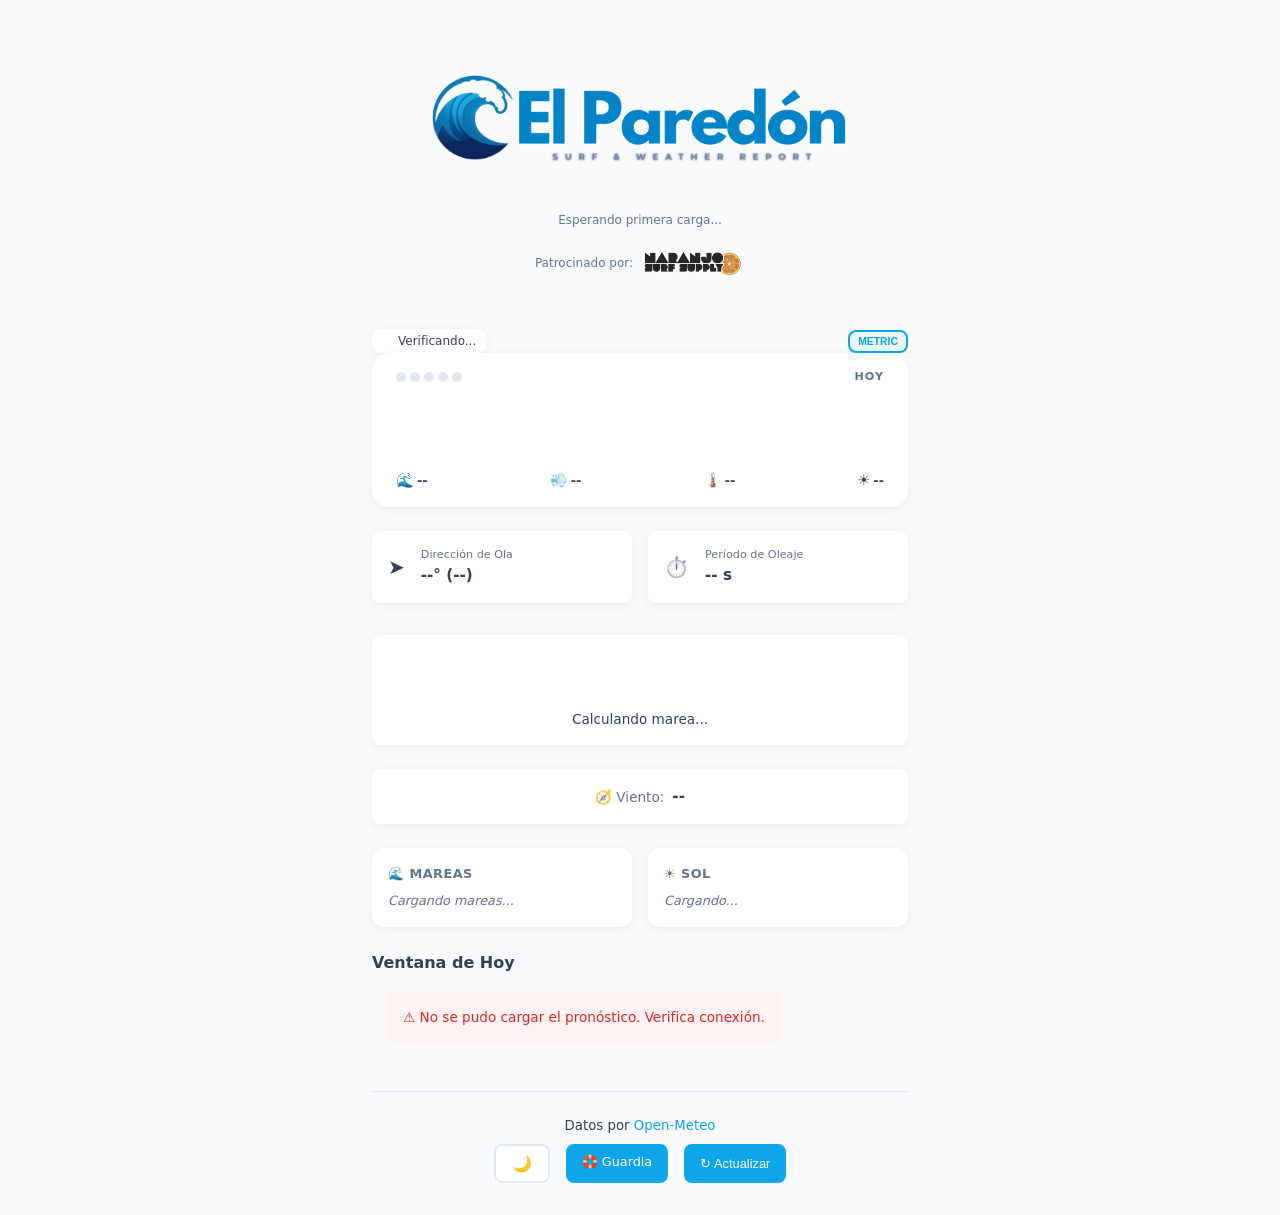
<file: index.html>
<!DOCTYPE html>
<html lang="es">
<head>
    <meta charset="UTF-8">
    <meta name="viewport" content="width=device-width, initial-scale=1.0">
    <title>Pronóstico de Surf El Paredón</title>
    
    <link rel="manifest" href="manifest.json">
    <meta name="theme-color" content="#0ea5e9">
    <link rel="icon" href="data:image/svg+xml,<svg xmlns='http://www.w3.org/2000/svg' viewBox='0 0 100 100'><text y='.9em' font-size='90'>🏄</text></svg>">

    <link rel="stylesheet" href="style.css">
    
    <link rel="preconnect" href="https://marine-api.open-meteo.com">
    <link rel="preconnect" href="https://api.open-meteo.com">
    <link rel="canonical" href="https://elparedonsurf.com/">
    <link rel="apple-touch-icon" href="/assets/apple-touch-icon.png">
    <!-- Privacy-friendly analytics by Plausible -->
<script async src="https://plausible.io/js/pa--V43gFqWr1mHMRuWJOmDC.js"></script>
<script>
  window.plausible=window.plausible||function(){(plausible.q=plausible.q||[]).push(arguments)},plausible.init=plausible.init||function(i){plausible.o=i||{}};
  plausible.init()
</script>
<meta property="og:title" content="Pronóstico de Surf El Paredón">
<meta property="og:description" content="Reporte de surf y clima para El Paredón, Guatemala">
<meta property="og:type" content="website">
<meta property="og:url" content="https://elparedonsurf.com/">
<meta property="og:image" content="assets/naranjo-logo.png">
<meta property="og:image" content="https://elparedonsurf.com/assets/naranjo-logo.png">
</head>
<body>
    <main class="container">
        <header>
    <img src="assets/ElParedonSRBanner.png" alt="El Paredón Surf Report" class="header-logo">
    <time datetime="" id="last-updated"></time>
            <!-- NEW: Sponsor Banner -->
        <div class="sponsor-banner">
    <span class="sponsor-label">Patrocinado por:</span>
    <a href="https://www.instagram.com/naranjo_surf/" target="_blank" rel="noopener noreferrer">
        <img src="assets/naranjo-logo.png" alt="Logo del patrocinador" class="sponsor-logo" id="sponsor-logo">
    </a>
</div>
        </header>

        <!-- Data freshness indicator + Unit Toggle -->
        <div class="header-controls">
            <div class="freshness-badge" id="freshness-badge">
                <span class="freshness-dot" id="freshness-dot"></span>
                <span class="freshness-text" id="freshness-text">Verificando...</span>
            </div>
            
            <button class="unit-toggle" id="unit-toggle" aria-label="Cambiar unidades">METRIC</button>
        </div>

        <!-- UPDATED: Sleek dashboard with bar chart + stats -->
        <section class="summary-dashboard" id="summary-dashboard">
            <div class="dashboard-top">
                <div class="condition-rating">
                    <span class="dot"></span>
                    <span class="dot"></span>
                    <span class="dot"></span>
                    <span class="dot"></span>
                    <span class="dot"></span>
                </div>
                <div class="title-label">HOY</div>
            </div>
            
            <svg class="wave-bar-chart" id="wave-bar-chart" viewBox="0 0 280 64" preserveAspectRatio="none"></svg>
            
            <div class="stat-chips">
                <span class="chip"><span class="chip-icon">🌊</span><span class="chip-value" id="dash-wave-height">--</span></span>
                <span class="chip"><span class="chip-icon">💨</span><span class="chip-value" id="dash-wind-speed">--</span></span>
                <span class="chip"><span class="chip-icon">🌡️</span><span class="chip-value" id="dash-water-temp">--</span></span>
                <span class="chip"><span class="chip-icon">☀️</span><span class="chip-value" id="dash-air-temp">--</span></span>
            </div>
        </section>

        <!-- REMOVED: conditions-grid section entirely -->

        <section class="details-grid">
            <div class="detail-card">
                <span class="detail-icon">➤</span>
                <div>
                    <p class="detail-label">Dirección de Ola</p>
                    <p class="detail-value" id="wave-direction">--° (--)</p>
                </div>
            </div>
            
            <div class="detail-card">
                <span class="detail-icon">⏱️</span>
                <div>
                    <p class="detail-label">Período de Oleaje</p>
                    <p class="detail-value" id="swell-period">-- s</p>
                </div>
            </div>
        </section>

        <!-- Tide cycle chart -->
        <div class="tide-status" id="tide-status">
            <svg class="tide-bar-chart" id="tide-bar-chart"></svg>
            <span class="tide-status-label" id="tide-status-text">Calculando marea...</span>
        </div>

        <div class="wind-hint" id="wind-hint">
            <span class="hint-label">🧭 Viento:</span>
            <span class="hint-value" id="wind-type">--</span>
        </div>

        <section class="tide-sun-section">
            <div class="info-block tide-block">
                <h3 class="info-title">🌊 Mareas</h3>
                <div id="tide-times" class="tide-times">
                    <p class="info-loading">Cargando mareas...</p>
                </div>
            </div>
            
            <div class="info-block sun-block">
                <h3 class="info-title">☀️ Sol</h3>
                <div id="sun-times" class="sun-times">
                    <p class="info-loading">Cargando...</p>
                </div>
            </div>
        </section>

        <section class="hourly-section" aria-label="Pronóstico por hora">
            <h2>Ventana de Hoy</h2>
            <div class="hourly-list" id="hourly-forecast">
                <div class="loading-state">Cargando pronóstico...</div>
            </div>
        </section>

<footer>
    <small>Datos por <a href="https://open-meteo.com" target="_blank" rel="noopener noreferrer">Open-Meteo</a></small>
    <div class="footer-actions">
        <button class="dark-mode-toggle" id="dark-mode-toggle" aria-label="Cambiar tema oscuro/claro">🌙</button>
        <a href="guard.html" class="refresh-btn" aria-label="Ir al Informe de Guardia" title="Informe Técnico">🛟 Guardia</a>
        <button class="refresh-btn" id="refresh-btn" aria-label="Actualizar pronóstico">↻ Actualizar</button>
    </div>
</footer>    </main>

    <script src="app.js"></script>
</body>
</html>
</file>
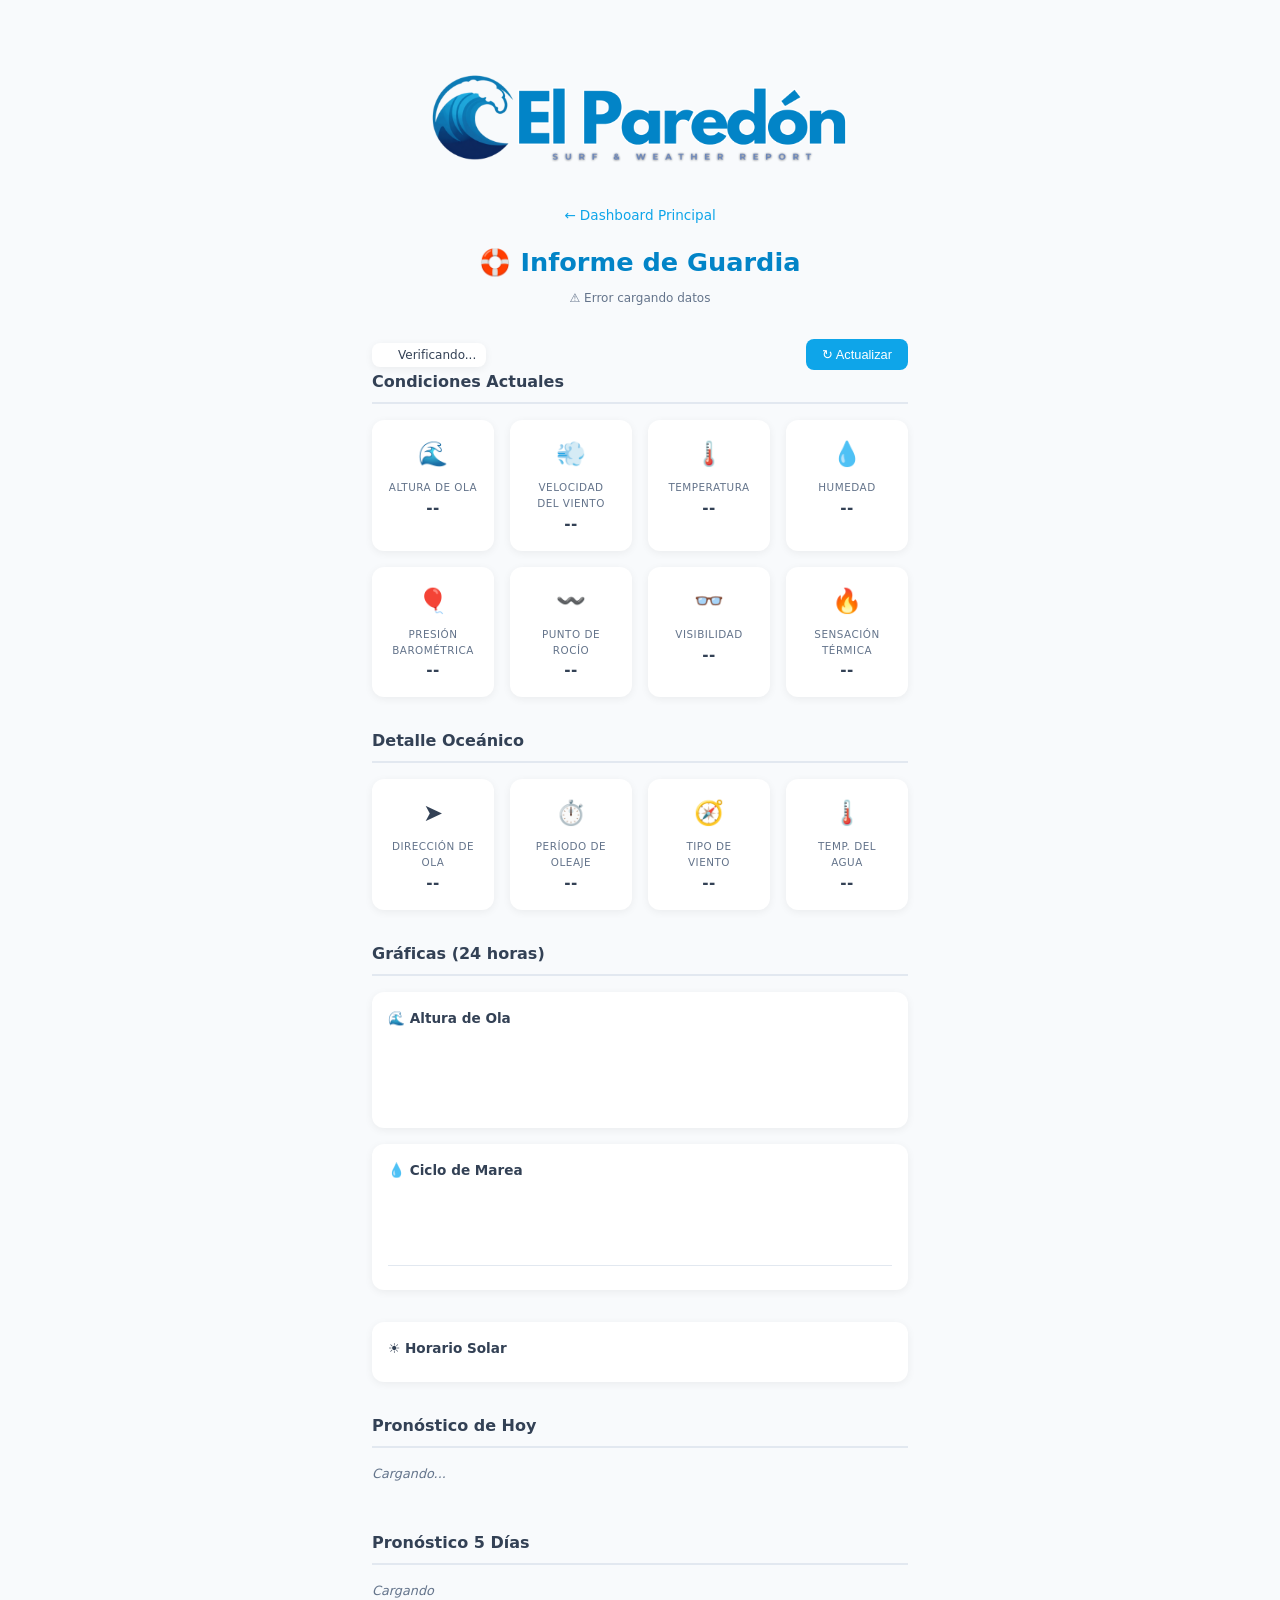
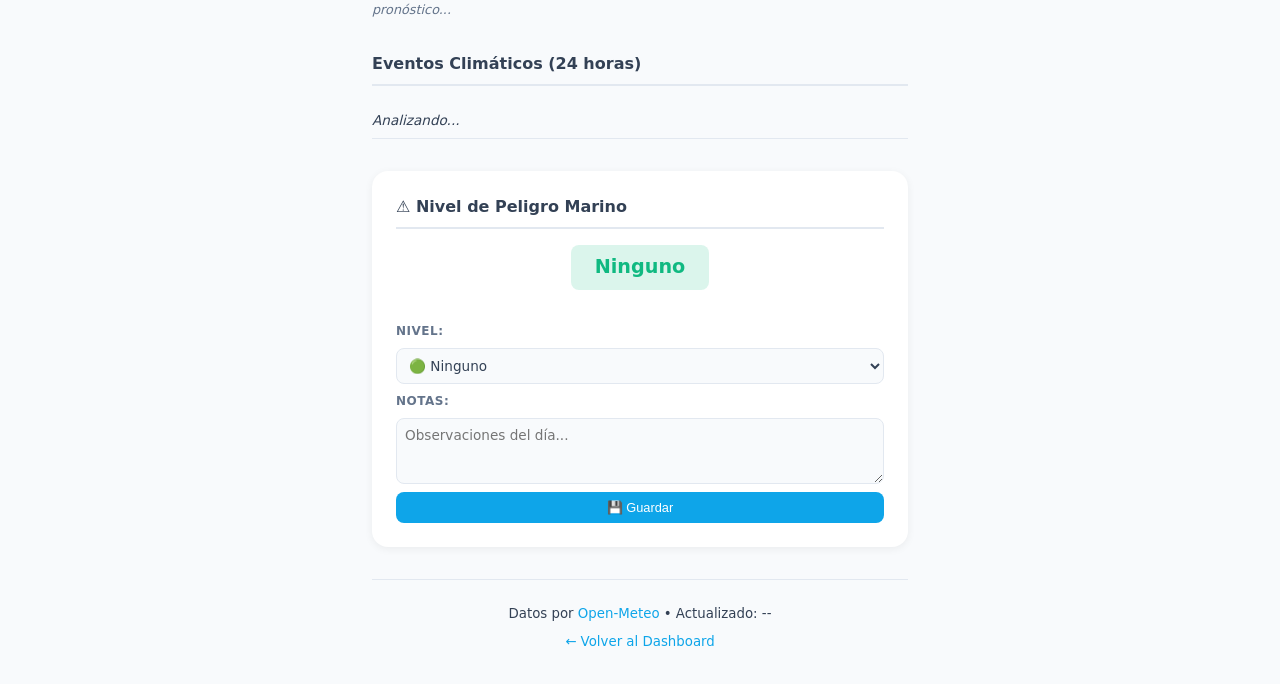
<file: guard.html>
<!DOCTYPE html>
<html lang="es">
<head>
    <meta charset="UTF-8">
    <meta name="viewport" content="width=device-width, initial-scale=1.0">
    <title>Informe de Guardia | El Paredón</title>
    
    <link rel="manifest" href="manifest.json">
    <meta name="theme-color" content="#0ea5e9">
    <link rel="icon" href="data:image/svg+xml,<svg xmlns='http://www.w3.org/2000/svg' viewBox='0 0 100 100'><text y='.9em' font-size='90'>🏄</text></svg>">

    <link rel="stylesheet" href="style.css">
    
    <link rel="preconnect" href="https://marine-api.open-meteo.com">
    <link rel="preconnect" href="https://api.open-meteo.com">
    <link rel="canonical" href="https://elparedonsurf.com/guard">
    
    <!-- Privacy-friendly analytics -->
    <script async defer src="https://plausible.io/js/pa--V43gFqWr1mHMRuWJOmDC.js"></script>
</head>
<body>
    <main class="container">
        <header>
            <img src="assets/ElParedonSRBanner.png" alt="El Paredón Surf Report" class="header-logo">
            <nav class="page-nav">
                <a href="index.html">← Dashboard Principal</a>
            </nav>
            <h1>🛟 Informe de Guardia</h1>
            <time datetime="" id="last-updated">Cargando...</time>
        </header>

        <!-- Header controls -->
        <div class="header-controls">
            <div class="freshness-badge" id="freshness-badge">
                <span class="freshness-dot" id="freshness-dot"></span>
                <span class="freshness-text" id="freshness-text">Verificando...</span>
            </div>
            <button class="refresh-btn" id="refresh-btn">↻ Actualizar</button>
        </div>

        <!-- SECTION 1: Current Conditions Snapshot -->
        <section class="guard-snapshot">
            <h2 class="section-title">Condiciones Actuales</h2>
            <div class="metrics-grid">
                <div class="metric-card">
                    <span class="metric-icon">🌊</span>
                    <p class="metric-label">Altura de Ola</p>
                    <p class="metric-value" id="wave-height">--</p>
                </div>
                <div class="metric-card">
                    <span class="metric-icon">💨</span>
                    <p class="metric-label">Velocidad del Viento</p>
                    <p class="metric-value" id="wind-speed">--</p>
                </div>
                <div class="metric-card">
                    <span class="metric-icon">🌡️</span>
                    <p class="metric-label">Temperatura</p>
                    <p class="metric-value" id="air-temp">--</p>
                </div>
                <div class="metric-card">
                    <span class="metric-icon">💧</span>
                    <p class="metric-label">Humedad</p>
                    <p class="metric-value" id="humidity">--</p>
                </div>
                <div class="metric-card">
                    <span class="metric-icon">🎈</span>
                    <p class="metric-label">Presión Barométrica</p>
                    <p class="metric-value" id="barometer">--</p>
                </div>
                <div class="metric-card">
                    <span class="metric-icon">〰️</span>
                    <p class="metric-label">Punto de Rocío</p>
                    <p class="metric-value" id="dewpoint">--</p>
                </div>
                <div class="metric-card">
                    <span class="metric-icon">👓</span>
                    <p class="metric-label">Visibilidad</p>
                    <p class="metric-value" id="visibility">--</p>
                </div>
                <div class="metric-card">
                    <span class="metric-icon">🔥</span>
                    <p class="metric-label">Sensación Térmica</p>
                    <p class="metric-value" id="heat-index">--</p>
                </div>
            </div>
        </section>

        <!-- SECTION 2: Ocean & Wind Detail -->
        <section class="guard-ocean">
            <h2 class="section-title">Detalle Oceánico</h2>
            <div class="metrics-grid">
                <div class="metric-card">
                    <span class="metric-icon">➤</span>
                    <p class="metric-label">Dirección de Ola</p>
                    <p class="metric-value" id="wave-direction">--</p>
                </div>
                <div class="metric-card">
                    <span class="metric-icon">⏱️</span>
                    <p class="metric-label">Período de Oleaje</p>
                    <p class="metric-value" id="wave-period">--</p>
                </div>
                <div class="metric-card">
                    <span class="metric-icon">🧭</span>
                    <p class="metric-label">Tipo de Viento</p>
                    <p class="metric-value" id="wind-type">--</p>
                </div>
                <div class="metric-card">
                    <span class="metric-icon">🌡️</span>
                    <p class="metric-label">Temp. del Agua</p>
                    <p class="metric-value" id="water-temp">--</p>
                </div>
            </div>
        </section>

<!-- SECTION: Charts (tide times integrated into tide chart card) -->
<section class="guard-charts">
    <h2 class="section-title">Gráficas (24 horas)</h2>
    
    <div class="chart-block">
        <h3>🌊 Altura de Ola</h3>
        <svg class="wave-bar-chart" id="wave-bar-chart"></svg>
    </div>
    
    <div class="chart-block">
        <h3>💧 Ciclo de Marea</h3>
        <svg class="tide-bar-chart" id="tide-bar-chart"></svg>
        <div id="tide-times" class="tide-times-inline"></div>
    </div>
</section>

<!-- SECTION: Sun Times (full width) -->
<section class="guard-sun">
    <div class="chart-block sun-fullwidth">
        <h3>☀️ Horario Solar</h3>
        <div class="sun-row-container" id="sun-times"></div>
    </div>
</section>

        <!-- Daily Forecast by Period -->
<section class="guard-daily-periods">
    <h2 class="section-title">Pronóstico de Hoy</h2>
    <div class="daily-periods-list" id="daily-periods-list">
        <p class="info-loading">Cargando...</p>
    </div>
</section>

        <!-- SECTION 5: 5-Day Forecast -->
        <section class="guard-forecast">
            <h2 class="section-title">Pronóstico 5 Días</h2>
            <div class="forecast-list" id="forecast-list">
                <p class="info-loading">Cargando pronóstico...</p>
            </div>
        </section>

        <!-- SECTION 6: Weather Events -->
        <section class="guard-events">
            <h2 class="section-title">Eventos Climáticos (24 horas)</h2>
            <ul class="events-list" id="weather-events">
                <li class="info-loading">Analizando...</li>
            </ul>
        </section>

        <!-- SECTION 7: Marine Hazard Level -->
        <section class="guard-hazards" id="hazard-section">
            <h2 class="section-title">⚠️ Nivel de Peligro Marino</h2>
            
            <div class="hazard-display">
                <div class="hazard-badge" id="hazard-badge">--</div>
                <p class="hazard-summary" id="hazard-summary">Sin datos</p>
            </div>
            
            <div class="hazard-edit">
                <label for="hazard-level">Nivel:</label>
                <select id="hazard-level">
                    <option value="none">🟢 Ninguno</option>
                    <option value="low">🟡 Bajo (Medusas, Corrientes)</option>
                    <option value="medium">🟠 Medio (Rip Currents)</option>
                    <option value="high">🔴 Alto (Advertencia)</option>
                </select>
                
                <label for="hazard-notes">Notas:</label>
                <textarea id="hazard-notes" rows="3" placeholder="Observaciones del día..."></textarea>
                
                <button class="refresh-btn" id="save-hazard">💾 Guardar</button>
            </div>
        </section>

        <footer>
            <small>Datos por <a href="https://open-meteo.com" target="_blank" rel="noopener noreferrer">Open-Meteo</a> • Actualizado: <span id="footer-time">--</span></small>
            <small><a href="index.html">← Volver al Dashboard</a></small>
        </footer>
    </main>

    <script src="guard.js"></script>
</body>
</html>
</file>
<file: style.css>
:root {
    /* === Light Theme (Default) === */
    --color-bg: #f8fafc;
    --color-card-bg: #ffffff;
    --color-text: #334155;
    --color-muted: #64748b;
    --color-border: #e2e8f0;
    
    --color-primary: #0ea5e9;
    --color-primary-dark: #0284c7;
    
    --good-wave: #10b981;
    --moderate-wave: #f59e0b;
    --poor-wave: #ef4444;
    
    --shadow-subtle: 0 2px 8px rgba(0,0,0,0.06);
    --shadow-raised: 0 4px 16px rgba(0,0,0,0.1);
    
    --radius-sm: 8px;
    --radius-md: 12px;
    --radius-lg: 16px;
    
    --space-xs: 0.5rem;
    --space-sm: 1rem;
    --space-md: 1.5rem;
    --space-lg: 2rem;
}

/* === Dark Theme === */
[data-theme="dark"] {
    --color-bg: #0f172a;
    --color-card-bg: #1e293b;
    --color-text: #f1f5f9;
    --color-muted: #94a3b8;
    --color-border: #334155;
    
    --shadow-subtle: 0 2px 8px rgba(0,0,0,0.3);
    --shadow-raised: 0 4px 16px rgba(0,0,0,0.4);
}

* {
    box-sizing: border-box;
    margin: 0;
    padding: 0;
}

body {
    font-family: system-ui, -apple-system, sans-serif;
    background: var(--color-bg);
    color: var(--color-text);
    line-height: 1.5;
    min-height: 100vh;
    transition: background 0.3s ease, color 0.3s ease;
}

.container {
    max-width: 480px;
    margin: 0 auto;
    padding: var(--space-md);
}

/* === Data Freshness Badge === */
.freshness-badge {
    display: inline-flex;
    align-items: center;
    gap: var(--space-xs);
    background: var(--color-card-bg);
    padding: 3px 10px;
    border-radius: var(--radius-sm);
    font-size: 0.75rem;
    box-shadow: var(--shadow-subtle);
}

.freshness-dot {
    width: 8px;
    height: 8px;
    border-radius: 50%;
    display: inline-block;
}

.freshness-green { background-color: var(--good-wave); }
.freshness-yellow { background-color: var(--moderate-wave); }
.freshness-red { background-color: var(--poor-wave); }

/* === Header Controls Container === */
.header-controls {
    display: flex;
    justify-content: space-between;
    align-items: center;
    margin-bottom: var(--space-sm);
}

.header-logo {
    width: 100%;
    max-width: 320px;
    height: auto;
    margin-bottom: var(--space-xs);
}

@media (min-width: 600px) {
    .header-logo {
        max-width: 420px;
    }
}

.unit-toggle {
    background: var(--color-card-bg);
    border: 2px solid var(--color-border);
    padding: 4px 8px;
    border-radius: var(--radius-sm);
    cursor: pointer;
    font-size: 0.65rem;
    font-weight: 700;
    color: var(--color-muted);
    transition: all 0.2s ease;
}

.unit-toggle.active {
    border-color: var(--color-primary);
    color: var(--color-primary);
    background: rgba(14, 165, 233, 0.05);
}

.hidden {
    display: none;
}

@media (min-width: 600px) {
    .header-controls {
        margin-bottom: 0;
    }
    
}

/* === Summary Dashboard === */
.summary-dashboard {
    background: var(--color-card-bg);
    border-radius: var(--radius-lg);
    padding: var(--space-sm) var(--space-md);
    margin-bottom: var(--space-md);
    box-shadow: var(--shadow-subtle);
    position: relative;
    overflow: hidden;
    transition: border-color 0.3s ease;
}

.dashboard-top {
    display: flex;
    justify-content: space-between;
    align-items: center;
    margin-bottom: var(--space-xs);
}

.condition-rating {
    display: flex;
    gap: 4px;
}

.dot {
    width: 10px;
    height: 10px;
    border-radius: 5px;
    background-color: var(--color-border);
    transition: background-color 0.3s ease;
}

.dot.good { background-color: var(--good-wave); }
.dot.moderate { background-color: var(--moderate-wave); }
.dot.poor { background-color: var(--poor-wave); }

.title-label {
    font-size: 0.7rem;
    color: var(--color-muted);
    letter-spacing: 1px;
    font-weight: 600;
}

.wave-bar-chart {
    display: block;
    width: 100%;
    height: 60px;  /* Was 50px */
    margin-bottom: var(--space-sm);
    overflow: visible;
}

.tide-bar-chart {
    display: block;
    width: 100%;
    height: 50px;
    overflow: visible;
}

.stat-chips {
    display: flex;
    justify-content: space-between;
    align-items: center;
    gap: 4px;
    flex-wrap: wrap;
}

.chip {
    display: inline-flex;
    align-items: center;
    gap: 3px;
    font-size: 0.75rem;
    font-weight: 600;
    color: var(--color-text);
}

.chip-icon {
    font-size: 0.9rem;
}

.chip-value {
    font-size: 0.8rem;
}

/* Dynamic border based on conditions */
.summary-dashboard.good { border-left: 5px solid var(--good-wave); }
.summary-dashboard.moderate { border-left: 5px solid var(--moderate-wave); }
.summary-dashboard.poor { border-left: 5px solid var(--poor-wave); }

/* === Tide Status Indicator === */
.tide-status {
    display: flex;
    flex-direction: column;
    align-items: stretch;
    gap: var(--space-xs);
    background: var(--color-card-bg);
    padding: var(--space-sm);
    margin-bottom: var(--space-md);
    border-radius: var(--radius-sm);
    box-shadow: var(--shadow-subtle);
    font-size: 0.85rem;
    font-weight: 500;
}

.tide-status-label {
    text-align: center;
}

.tide-rising { color: var(--good-wave); }
.tide-falling { color: var(--moderate-wave); }
.tide-neutral { color: var(--color-muted); }

/* === Header === */
header {
    text-align: center;
    margin-bottom: var(--space-lg);
    padding-top: var(--space-sm);
}

header h1 {
    font-size: 1.6rem;
    font-weight: 700;
    color: var(--color-primary-dark);
    margin-bottom: var(--space-xs);
}

.subtitle {
    color: var(--color-muted);
    font-size: 0.9rem;
}

#last-updated {
    display: block;
    margin-top: var(--space-xs);
    font-size: 0.75rem;
    color: var(--color-muted);
}

/* === Sponsor Banner === */
.sponsor-banner {
    display: flex;
    justify-content: center;
    align-items: center;
    gap: var(--space-xs);
    padding: var(--space-xs) 0;
    margin-bottom: var(--space-sm);
}

.sponsor-banner a {
    display: inline-block;
    text-decoration: none;
    line-height: 0;
}

.sponsor-label {
    font-size: 0.75rem;
    color: var(--color-muted);
    font-weight: 500;
}

.sponsor-logo {
    height: 70px;          /* Default size for mobile */
    width: auto;
    max-width: 120px;
    object-fit: contain;
    opacity: 0.85;
    transition: opacity 0.2s;
}

/* Tablet and larger screens */
@media (min-width: 600px) {
    .sponsor-logo {
        height: 40px;
        max-width: 180px;
    }
}

/* Desktop */
@media (min-width: 900px) {
    .sponsor-logo {
        height: 52px;
        max-width: 240px;
    }
}

.sponsor-logo:hover {
    opacity: 1;
}

/* === Condition Cards === */
.conditions-grid {
    display: grid;
    grid-template-columns: repeat(4, 1fr);
    gap: var(--space-sm);
    margin-bottom: var(--space-md);
}

.card {
    background: var(--color-card-bg);
    border-radius: var(--radius-md);
    padding: var(--space-sm);
    text-align: center;
    box-shadow: var(--shadow-subtle);
    transition: transform 0.2s ease, box-shadow 0.2s ease;
}

.card:hover {
    transform: translateY(-2px);
    box-shadow: var(--shadow-raised);
}

.icon {
    font-size: 1.5rem;
    display: block;
    margin-bottom: var(--space-xs);
}

.label {
    font-size: 0.65rem;
    color: var(--color-muted);
    margin-bottom: var(--space-xs);
    line-height: 1.2;
}

.value {
    font-size: 1.1rem;
    font-weight: 600;
}

.unit {
    font-size: 0.6rem;
    color: var(--color-muted);
}

/* === Detail Cards === */
.details-grid {
    display: grid;
    grid-template-columns: repeat(2, 1fr);
    gap: var(--space-sm);
    margin-bottom: var(--space-lg);
}

.detail-card {
    background: var(--color-card-bg);
    border-radius: var(--radius-sm);
    padding: var(--space-sm);
    display: flex;
    align-items: center;
    gap: var(--space-sm);
    box-shadow: var(--shadow-subtle);
}

.detail-icon {
    font-size: 1.25rem;
}

.detail-label {
    font-size: 0.7rem;
    color: var(--color-muted);
}

.detail-value {
    font-size: 0.95rem;
    font-weight: 600;
}

/* === Wind Hint Card === */
.wind-hint {
    display: flex;
    justify-content: center;
    align-items: center;
    gap: var(--space-xs);
    background: var(--color-card-bg);
    padding: var(--space-sm);
    margin-bottom: var(--space-md);
    border-radius: var(--radius-sm);
    box-shadow: var(--shadow-subtle);
    text-align: center;
}

.hint-label {
    font-size: 0.85rem;
    color: var(--color-muted);
}

.hint-value {
    font-weight: 600;
    font-size: 0.95rem;
}

.favorable {
    color: var(--good-wave);
}

.challenging {
    color: var(--moderate-wave);
}

.moderate {
    color: #8b5cf6;
}

/* === Tide & Sun Section === */
.tide-sun-section {
    display: grid;
    grid-template-columns: 1fr 1fr;
    gap: var(--space-sm);
    margin-bottom: var(--space-md);
}

.info-block {
    background: var(--color-card-bg);
    border-radius: var(--radius-md);
    padding: var(--space-sm);
    box-shadow: var(--shadow-subtle);
}

.info-title {
    font-size: 0.8rem;
    color: var(--color-muted);
    margin-bottom: var(--space-xs);
    text-transform: uppercase;
    letter-spacing: 0.5px;
}

.tide-times, .sun-times {
    display: flex;
    flex-direction: column;
    gap: var(--space-xs);
}

.tide-row, .sun-row {
    display: flex;
    justify-content: space-between;
    align-items: center;
    font-size: 0.85rem;
}

.tide-label, .sun-label {
    color: var(--color-muted);
    font-weight: 500;
}

.tide-time, .sun-time {
    font-weight: 600;
    color: var(--color-text);
}

.tide-high .tide-label {
    color: var(--color-primary);
}

.tide-low .tide-label {
    color: var(--moderate-wave);
}

.info-loading {
    font-size: 0.8rem;
    color: var(--color-muted);
    font-style: italic;
}

/* === Hourly Forecast === */
.hourly-section {
    margin-bottom: var(--space-lg);
}

.hourly-section h2 {
    font-size: 1rem;
    margin-bottom: var(--space-sm);
    color: var(--color-text);
}

.hourly-list {
    display: flex;
    overflow-x: auto;
    gap: var(--space-sm);
    padding-bottom: var(--space-sm);
    position: relative;
    scroll-behavior: smooth;
    scrollbar-gutter: stable both-edges;
}

.hourly-list::-webkit-scrollbar {
    height: 6px;
}

.hourly-list::-webkit-scrollbar-track {
    background: #e2e8f0;
    border-radius: 4px;
}

.hourly-list::-webkit-scrollbar-thumb {
    background: var(--color-primary);
    border-radius: 4px;
}

/* BEST WINDOW HIGHLIGHT - FIXED POSITIONING */
.hourly-item.best-window {
    background: linear-gradient(135deg, #fef3c7, #fde68a);
    box-shadow: 0 2px 8px rgba(245, 158, 11, 0.25);
    transform: scale(1.05);
    z-index: 1;
}

[data-theme="dark"] .hourly-item.best-window {
    background: linear-gradient(135deg, #92400e, #b45309);
}

.hourly-best-indicator {
    position: absolute;
    top: 4px;
    right: -6px;
    font-size: 1.6rem;
    filter: drop-shadow(0 2px 3px rgba(0,0,0,0.3));
    animation: float-wave 2.5s ease-in-out infinite;
    z-index: 10;
}

@keyframes float-wave {
    0%, 100% { 
        transform: translateY(0) rotate(0deg); 
        opacity: 1;
    }
    50% { 
        transform: translateY(-6px) rotate(5deg); 
        opacity: 0.9;
    }
}

/* NEW: Weather icon row styling */
.hourly-weather {
    font-size: 1.4rem;
    margin-bottom: 2px;
    opacity: 0.9;
    filter: drop-shadow(0 1px 1px rgba(0,0,0,0.1));
}

.hourly-item {
    flex-shrink: 0;
    min-width: 72px; /* Slightly wider for comfort */
    background: var(--color-card-bg);
    border-radius: var(--radius-sm);
    /* Extra top padding to fit weather icon + wave indicator */
    padding: calc(var(--space-sm) + 6px) var(--space-xs);
    text-align: center;
    box-shadow: var(--shadow-subtle);
    position: relative;
    cursor: pointer;
    transition: transform 0.2s ease;
}

.hourly-item:hover {
    transform: scale(1.03);
}

.hourly-item[data-wave-rating="good"] {
    border-left: 4px solid var(--good-wave);
}

.hourly-item[data-wave-rating="moderate"] {
    border-left: 4px solid var(--moderate-wave);
}

.hourly-item[data-wave-rating="poor"] {
    border-left: 4px solid var(--poor-wave);
}

.hourly-time {
    font-size: 0.65rem; /* Reduced slightly to fit */
    color: var(--color-muted);
    margin-top: 2px;
}

.hourly-wave {
    font-size: 1rem;
    font-weight: 600;
    margin: 2px 0;
}

.hourly-wind {
    font-size: 0.65rem;
    color: var(--color-muted);
}

.loading-state {
    text-align: center;
    color: var(--color-muted);
    padding: var(--space-md);
    font-style: italic;
}

/* === Footer Enhanced === */
footer {
    display: flex;
    flex-direction: column;
    align-items: center;
    gap: var(--space-sm);
    padding-top: var(--space-md);
    border-top: 1px solid var(--color-border);
}

.footer-actions {
    display: flex;
    gap: var(--space-sm);
}

.refresh-btn {
    background: var(--color-primary);
    color: white;
    border: none;
    padding: var(--space-xs) var(--space-sm);
    border-radius: var(--radius-sm);
    cursor: pointer;
    font-size: 0.8rem;
    transition: background 0.2s;
}

.refresh-btn:hover {
    background: var(--color-primary-dark);
}

.dark-mode-toggle {
    background: var(--color-card-bg);
    color: var(--color-text);
    border: 2px solid var(--color-border);
    padding: var(--space-xs) var(--space-sm);
    border-radius: var(--radius-sm);
    cursor: pointer;
    font-size: 1rem;
    transition: all 0.2s;
}

.dark-mode-toggle:hover {
    border-color: var(--color-primary);
}

.error-message {
    background: #fef2f2;
    color: #dc2626;
    padding: var(--space-sm);
    border-radius: var(--radius-sm);
    text-align: center;
    font-size: 0.85rem;
}

[data-theme="dark"] .error-message {
    background: #450a0a;
    color: #fecaca;
}

/* === Responsive === */
@media (min-width: 600px) {
    .container {
        max-width: 600px;
        padding: var(--space-lg);
    }
    
    .conditions-grid {
        grid-template-columns: repeat(4, 1fr);
    }
}

/* ============================================ */
/* GUARD PAGE STYLES                            */
/* ============================================ */

.page-nav {
    margin-bottom: var(--space-sm);
}

.page-nav a {
    color: var(--color-primary);
    text-decoration: none;
    font-size: 0.85rem;
    font-weight: 500;
}

.section-title {
    font-size: 1rem;
    font-weight: 700;
    color: var(--color-text);
    margin-bottom: var(--space-sm);
    padding-bottom: var(--space-xs);
    border-bottom: 2px solid var(--color-border);
}

/* Metrics Grid */
.metrics-grid {
    display: grid;
    grid-template-columns: repeat(2, 1fr);
    gap: var(--space-sm);
    margin-bottom: var(--space-lg);
}

.metric-card {
    background: var(--color-card-bg);
    padding: var(--space-sm);
    border-radius: var(--radius-md);
    box-shadow: var(--shadow-subtle);
    text-align: center;
    transition: transform 0.2s ease;
}

.metric-card:hover {
    transform: translateY(-2px);
    box-shadow: var(--shadow-raised);
}

.metric-icon {
    font-size: 1.5rem;
    display: block;
    margin-bottom: var(--space-xs);
}

.metric-label {
    font-size: 0.65rem;
    color: var(--color-muted);
    text-transform: uppercase;
    letter-spacing: 0.5px;
    margin-bottom: 2px;
}

.metric-value {
    font-size: 0.95rem;
    font-weight: 600;
    color: var(--color-text);
    line-height: 1.4;
}

.unit-secondary {
    font-size: 0.7rem;
    font-weight: 400;
    color: var(--color-muted);
    white-space: nowrap;
}

.metric-value:not(.unit-secondary) { letter-spacing: 0.5px; }
.metric-value.favorable { color: var(--good-wave); }
.metric-value.challenging { color: var(--moderate-wave); }
.metric-value.moderate { color: #8b5cf6; }

/* Chart Blocks */
.guard-charts {
    margin-bottom: var(--space-lg);
}

.chart-block {
    background: var(--color-card-bg);
    border-radius: var(--radius-md);
    padding: var(--space-sm);
    margin-bottom: var(--space-sm);
    box-shadow: var(--shadow-subtle);
}

.chart-block h3 {
    font-size: 0.85rem;
    color: var(--color-text);
    margin-bottom: var(--space-xs);
}

.chart-block .wave-bar-chart,
.chart-block .tide-bar-chart {
    display: block;
    width: 100%;
    height: 60px;
    overflow: visible;
}

/* Tide & Sun (reuse existing tide-sun-section) */
.guard-tide-sun {
    display: grid;
    grid-template-columns: 1fr 1fr;
    gap: var(--space-sm);
    margin-bottom: var(--space-lg);
}

/* Daily Periods */
.daily-periods-list {
    display: flex;
    overflow-x: auto;
    gap: var(--space-sm);
    margin-bottom: var(--space-lg);
    padding-bottom: var(--space-sm);
}

.period-card {
    flex-shrink: 0;
    min-width: 80px;
    background: var(--color-card-bg);
    border-radius: var(--radius-sm);
    padding: var(--space-xs);
    text-align: center;
    box-shadow: var(--shadow-subtle);
    font-size: 0.7rem;
}

.period-time {
    font-weight: 700;
    color: var(--color-muted);
    margin-bottom: 4px;
}

.period-icon {
    font-size: 1.3rem;
    margin-bottom: 4px;
}

.period-wave,
.period-wind,
.period-temp {
    font-size: 0.65rem;
    color: var(--color-text);
    margin-bottom: 2px;
}

/* 5-Day Forecast */
.forecast-list {
    display: grid;
    grid-template-columns: repeat(5, 1fr);
    gap: var(--space-xs);
    margin-bottom: var(--space-lg);
}

.forecast-day {
    background: var(--color-card-bg);
    border-radius: var(--radius-sm);
    padding: var(--space-xs);
    text-align: center;
    box-shadow: var(--shadow-subtle);
    font-size: 0.7rem;
}

.forecast-date {
    font-weight: 700;
    color: var(--color-text);
    margin-bottom: 4px;
    text-transform: capitalize;
}

.forecast-icon {
    font-size: 1.4rem;
    margin-bottom: 2px;
}

.forecast-desc {
    font-size: 0.6rem;
    color: var(--color-muted);
    margin-bottom: 4px;
    line-height: 1.1;
}

.forecast-temps {
    font-weight: 600;
    color: var(--color-text);
    margin-bottom: 2px;
}

.forecast-wind,
.forecast-precip {
    font-size: 0.6rem;
    color: var(--color-muted);
}

/* Weather Events */
.events-list {
    list-style: none;
    padding: 0;
    margin-bottom: var(--space-lg);
}

.events-list li {
    padding: var(--space-xs) 0;
    border-bottom: 1px solid var(--color-border);
    font-size: 0.85rem;
    color: var(--color-text);
}

.event-icon {
    font-size: 1rem;
    margin-right: var(--space-xs);
}

/* Marine Hazard Section */
.guard-hazards {
    background: var(--color-card-bg);
    border-radius: var(--radius-lg);
    padding: var(--space-md);
    margin-bottom: var(--space-lg);
    box-shadow: var(--shadow-subtle);
}

.hazard-display {
    text-align: center;
    margin-bottom: var(--space-md);
}

.hazard-badge {
    display: inline-block;
    padding: var(--space-xs) var(--space-md);
    border-radius: var(--radius-sm);
    font-size: 1.2rem;
    font-weight: 700;
    margin-bottom: var(--space-xs);
}

.hazard-badge.hazard-none {
    background: rgba(16, 185, 129, 0.15);
    color: var(--good-wave);
}

.hazard-badge.hazard-low {
    background: rgba(245, 158, 11, 0.15);
    color: var(--moderate-wave);
}

.hazard-badge.hazard-medium {
    background: rgba(249, 115, 22, 0.15);
    color: #f97316;
}

.hazard-badge.hazard-high {
    background: rgba(239, 68, 68, 0.15);
    color: var(--poor-wave);
}

.hazard-summary {
    font-size: 0.85rem;
    color: var(--color-muted);
    font-style: italic;
}

.hazard-edit {
    display: flex;
    flex-direction: column;
    gap: var(--space-xs);
}

.hazard-edit label {
    font-size: 0.75rem;
    color: var(--color-muted);
    font-weight: 600;
    text-transform: uppercase;
    letter-spacing: 0.5px;
}

.hazard-edit select,
.hazard-edit textarea {
    width: 100%;
    padding: var(--space-xs);
    border: 1px solid var(--color-border);
    border-radius: var(--radius-sm);
    background: var(--color-bg);
    color: var(--color-text);
    font-size: 0.85rem;
    font-family: inherit;
}

.hazard-edit select:focus,
.hazard-edit textarea:focus {
    border-color: var(--color-primary);
    outline: none;
}

/* Footer */
footer {
    flex-direction: column;
    align-items: center;
    gap: var(--space-xs);
}

footer a {
    color: var(--color-primary);
    text-decoration: none;
}

/* Responsive */
@media (min-width: 600px) {
    .metrics-grid {
        grid-template-columns: repeat(4, 1fr);
    }

    .guard-tide-sun {
        grid-template-columns: 1fr 1fr;
    }
}

/* Tide times inline below chart */
.tide-times-inline {
    display: flex;
    flex-wrap: wrap;
    gap: var(--space-xs) var(--space-sm);
    margin-top: var(--space-sm);
    padding-top: var(--space-xs);
    border-top: 1px solid var(--color-border);
}

.tide-times-inline .tide-row {
    display: flex;
    align-items: center;
    gap: 4px;
    font-size: 0.8rem;
}

/* Sun times full width */
.guard-sun {
    margin-bottom: var(--space-lg);
}

.sun-fullwidth .sun-row-container {
    display: flex;
    justify-content: space-around;
    align-items: center;
    gap: var(--space-md);
}

.sun-fullwidth .sun-row {
    display: flex;
    flex-direction: column;
    align-items: center;
    gap: 2px;
}

.sun-fullwidth .sun-label {
    font-size: 0.8rem;
    color: var(--color-muted);
}

.sun-fullwidth .sun-time {
    font-size: 1.1rem;
    font-weight: 700;
    color: var(--color-text);
}
</file>
